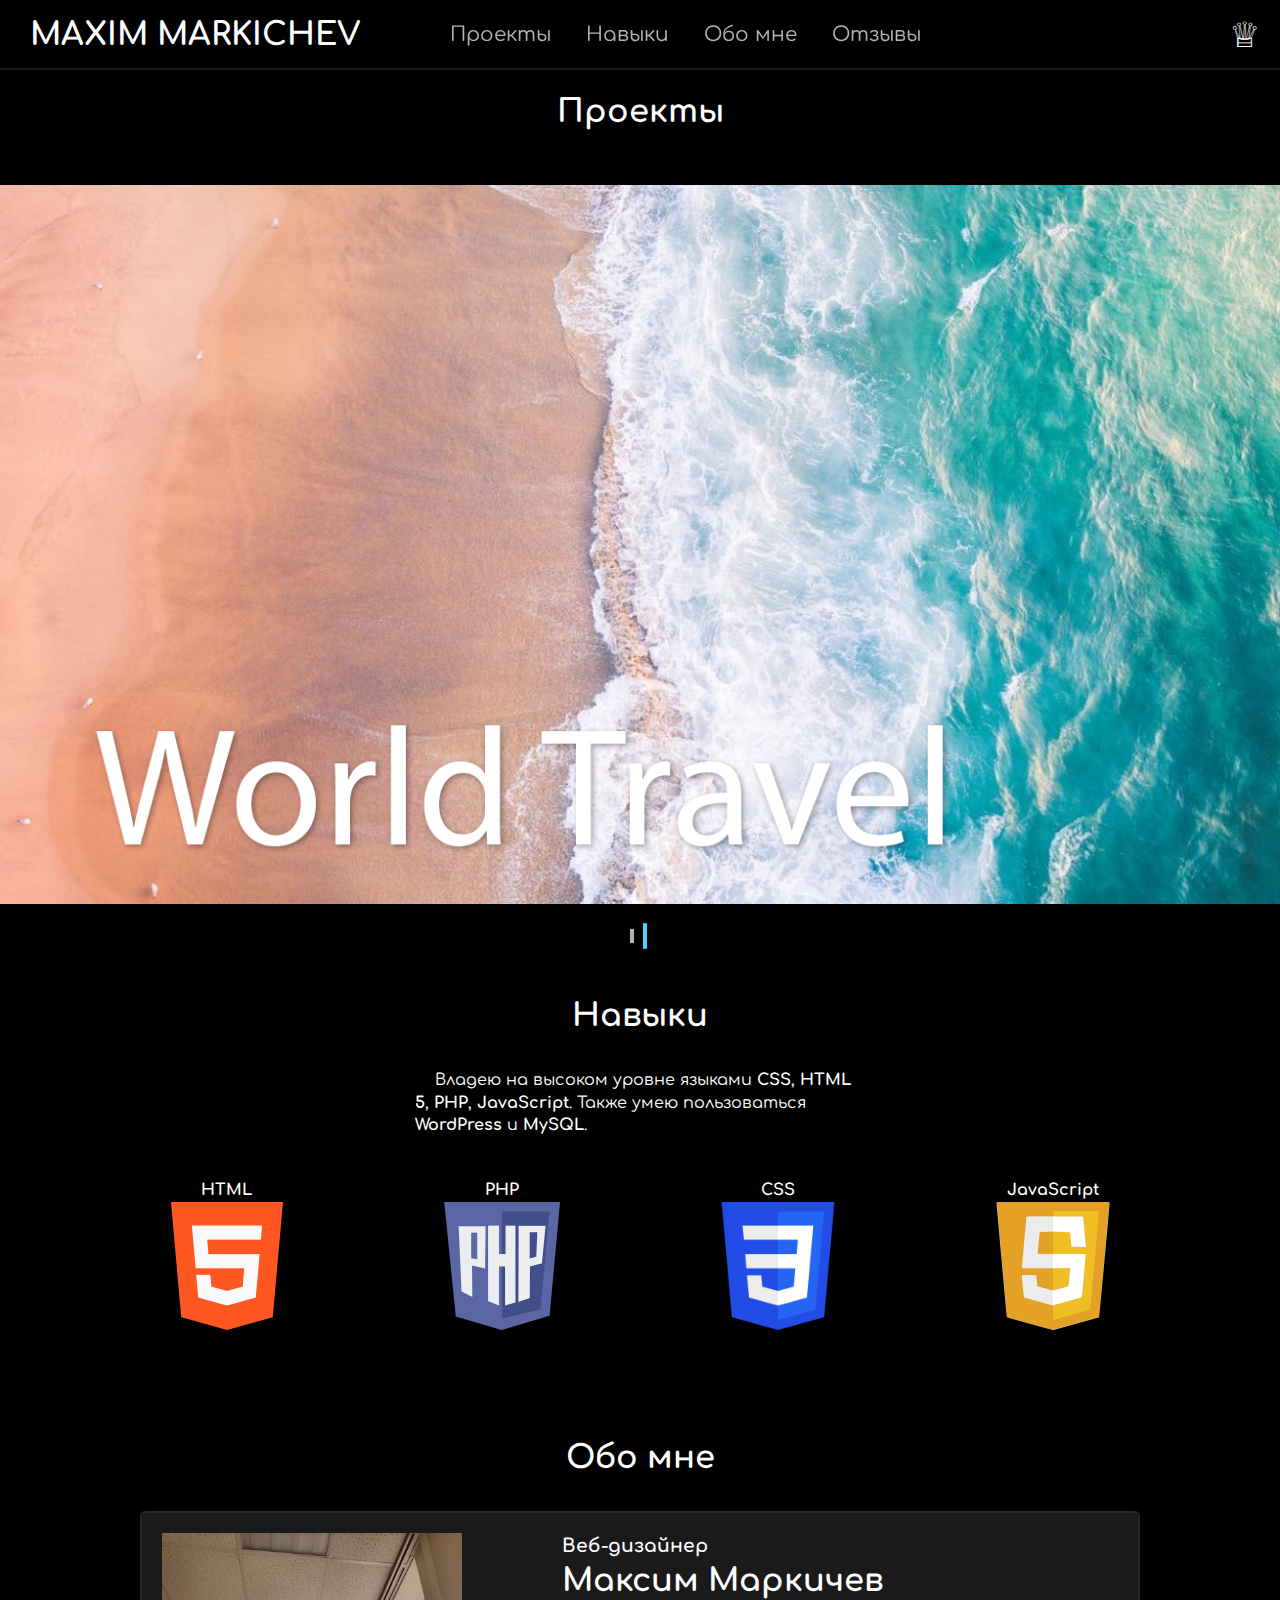
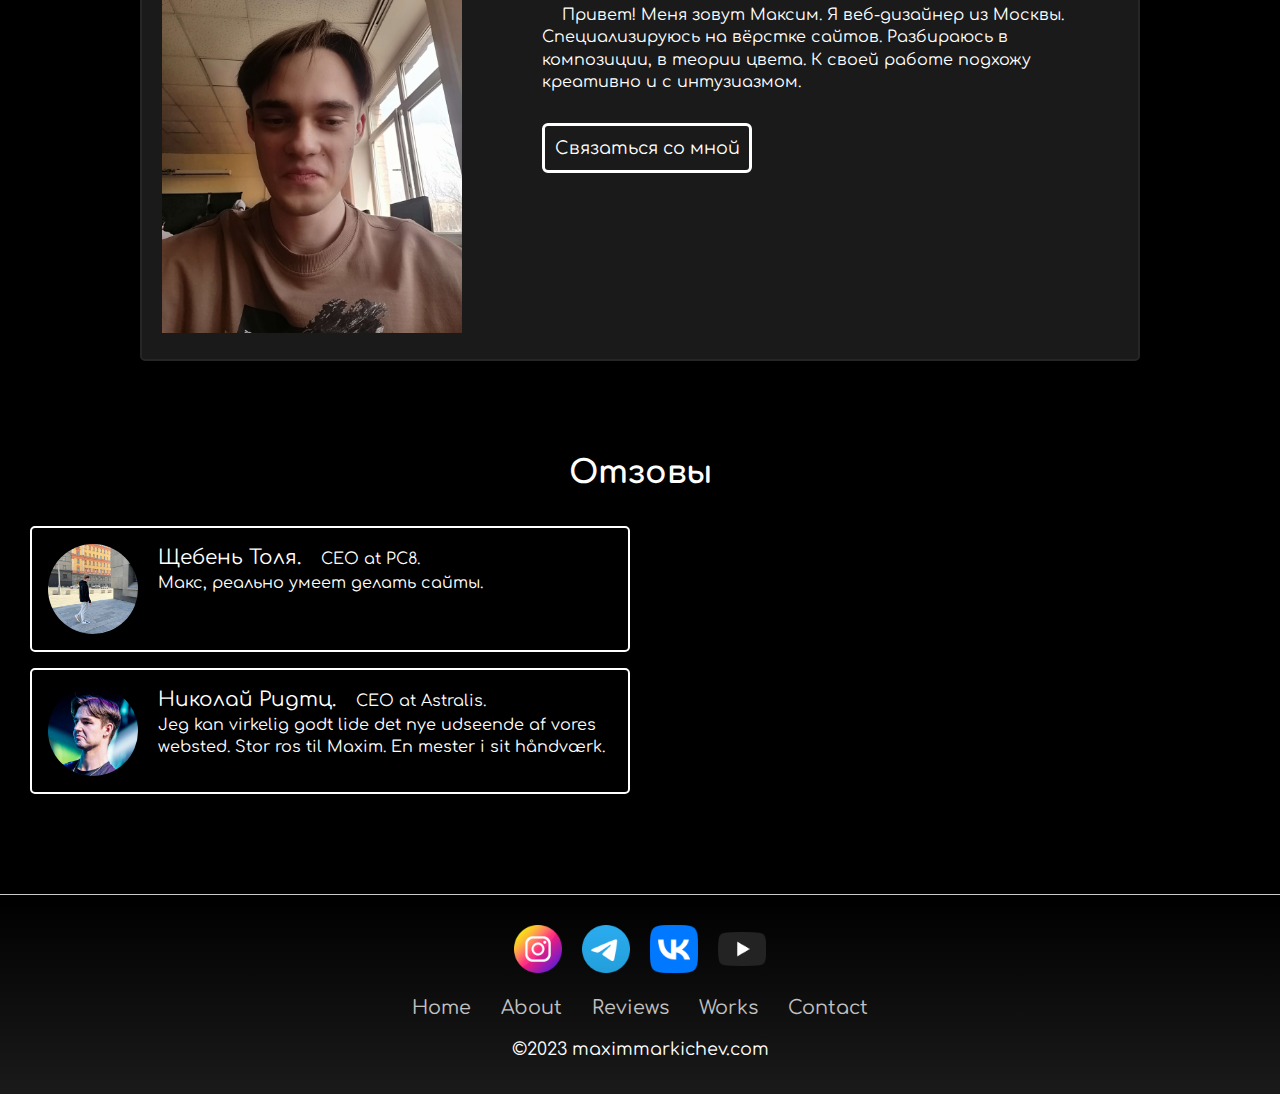
<file: vizit/index.html>
<!DOCTYPE html>
<html lang="ru">
<head>
    <meta charset="UTF-8">
    <meta http-equiv="X-UA-Compatible" content="IE=edge">
    <meta name="viewport" content="width=device-width, initial-scale=1.0">
    <link rel="icon" type="image/x-icon" href="img/logo.png">
    <link rel="stylesheet" href="main.css">
    <title>Visitenkarte</title>
</head>
    <body>
    <header>
        <div class="navbar-wrap">
            <nav class="navbar navbar-inverse fixed-top">
                    <div class="container">
                    <a href="#" class="navbar-brand"><h1>MAXIM MARKICHEV</h1></a>
            
                <ul class="navbar-menu">
                    <li><a href="#project">Проекты</a></li>
                    <li><a href="#skill">Навыки</a></li>
                    <li><a href="#aboutme">Обо мне</a></li>
                    <li><a href="#feedback">Отзывы</a></li>
                </ul>
         <a href="callback.html" class="ferz">♕</a>

        </div>
    </header>
<h1 class="main-h1" id="project">Проекты</h1>
    <div class="adaptivSlayder">
        <input type="radio" name="kadoves" id="slaid1" checked>
        <input type="radio" name="kadoves" id="slaid2" checked>
    
        <div class="kadoves">
            <label for="slaid1"></label>
            <label for="slaid2"></label>
            </div>
            <div class="adaptivSlayderlasekun">
                <div class="abusteku-deagulus">
                    <img src="img/1.jpg"/>
                    <img src="img/2.jpg"/>
                </div>
        </div>
    </div>

<h1 class="main-h1" id="skill">Навыки</h1>

<div class="skill-text">
    <p>Владею на высоком уровне языками <b>CSS</b>, <b>HTML 5</b>, <b>PHP</b>, <b>JavaScript</b>. Также умею пользоваться <b>WordPress</b> и <b>MySQL</b>.</p> 
</div>

<div class="skills">
    
    <div class="htmllogo">
        <p align="center"><b>HTML</b></p>
    <img src="img/html.png" width="128">
    </div>
    
    <div class="phplogo">
        <p align="center"><b>PHP</b></p>        
        <img src="img/php.png" width="128">
    </div>
    
    <div class="csslogo">
        <p align="center"><b>CSS</b></p> 
        <img src="img/css.png" width="128">
    </div>
    
    <div class="jslogo">
        <p align="center"><b>JavaScript</b></p> 
        <img src="img/javascript.png" width="128">
    </div>

</div>

<h1 class="main-h1" id="aboutme">Обо мне</h1>

<div class="aboutmeblock">

    <div class="vse">
<div class="am-img">
<img src="img/me.jpg" width="300px">
</div>

<div class="p-am">
    <h3>Веб-дизайнер</h3>
    <h1>Максим Маркичев</h1>
    <p>Привет! Меня зовут Максим.
    Я веб-дизайнер из Москвы.
    Специализируюсь на вёрстке сайтов.
    Разбираюсь в композиции, в теории цвета.
    К своей работе подхожу креативно и с интузиазмом.
    </p>
    <button>
        <a href="callback.html">Связаться со мной</a>
    </button>
</div>
</div>
</div>

<h1 class="main-h1" id="feedback">Отзовы</h1>

<div class="dipy">
    <img src="img/shelbi.jpg" alt="Avatar" style="width:90px">
    <p><span>Щебень Толя.</span> CEO at PC8.</p>
    <p>Макс, реально умеет делать сайты. </p>
  </div>
  
  <div class="dipy">
    <img src="img/device.png" alt="Avatar" style="width:90px">
    <p><span >Николай Ридтц.</span> CEO at Astralis.</p>
    <p>Jeg kan virkelig godt lide det nye udseende af vores websted. Stor ros til Maxim. En mester i sit håndværk.</p>
  </div>

  <footer>

    <ul class="social">
        <li><a href="#"><img src="img/instagram.png" width="48px"></a></li>
        <li><a href="https://web.telegram.org/"><img src="img/telegram.png" width="48px"></a></li>
        <li><a href="https://vk.com/"><img src="img/vk.png" width="48px"></a></li>
        <li><a href="https://www.youtube.com/"><img src="img/yt.png" width="48px"></a></li>
    </ul>
    
    <ul class="menu">
        <li><a href="#">Home</a></li>
        <li><a href="#aboutme">About</a></li>
        <li><a href="#feedback">Reviews</a></li>
        <li><a href="#project">Works</a></li>
        <li><a href="callback.html">Contact</a></li>
    </ul>
    
    <p>©2023 maximmarkichev.com</p>
    
    </footer>

    </body>
</html>
</file>
<file: vizit/main.css>
@import url('https://fonts.googleapis.com/css2?family=Comfortaa&display=swap');
* {
    font-family: 'Comfortaa', cursive;
    padding: 0;
    margin: 0;
    box-sizing: border-box;
}
body{
    background-color: #000;
    padding: 0;
    margin: 0;
    position: relative;
    font-family: 'Noto Sans', sans-serif;
    font-size: 16px;
    line-height: 1.4;
    color: #fff;
    overflow-x: hidden;
    height: auto;
}
.navbar{
    z-index: 2;
    position: fixed;
    background-color: #000;
    width: 100%;
    height: 70px;
    border-bottom: 2px  solid #1a1a1a;
}
.navbar .container{
    height: inherit;
    display: flex;
    justify-content: space-between;
    align-items: center;
}
.navbar-menu{
    padding-right: 250px;
    line-height: 70px;
    list-style-type: none;
}
.navbar-menu li{
    display: inline-block;
}
.navbar-menu li a{
    font-size: 20px;
    display: inline-block;
    color: #fff;
    opacity: .7;
    padding: 10px 15px;
    transition: .2s ease-in-out;
}
.navbar-menu li a:hover{
    letter-spacing: 1px;
    opacity: 1;
    color: #47d4ff;
}
.navbar-wrap{
    display: flex;
    flex-flow: row nowrap;
}
.navbar-brand{
    color: #fff;
    font-weight: 700;
    font-size: 1em;
    padding: 10px 30px;
}
    a{
    text-decoration: none;
    position: relative;
}
    .hyper{
    font-size: 1.2em;
    text-indent: 20px;
    width: 70%;
    padding-left: 11%;
}
    .hyper a::before {
    content: '';
    bottom: 0;
    left: 0;
    position: absolute;
    width: 0%;
    height: 2px;
    background-color: black;
    transition: .2s;
}
 .hyper a:hover:before {
    width: 100%;
}
  .adaptivSlayder {
    position: relative;
    max-width: 1500px;
    margin: 50px auto;
    box-shadow: 0 9px 18px -4px rgba(red, green, blue, alpha);
 
 }
 .adaptivSlayder input[name="kadoves"]{
    display: none;
 }
 .kadoves{
    position: absolute;
    left: 5;
    bottom: -35px;
    text-align: center;
    width: 100%;
 
 }
 .kadoves label {
    display: inline-block;
    width: 2px;
    height: 14px;
    cursor: pointer;
    margin: 0 4px -10px 0;
    box-shadow: 0 0 3px 0 rgba(red, green, blue, alpha);
    border: 2px solid #fff;
    background-color: #fff;
    opacity: .7;
    transition: .5s;
 }
 #slaid1:checked~.kadoves label[for="slaid1"] {
    transform: scaleY(1.8);
    opacity: 1;
    background-color: #47d4ff;
    border: 2px solid #47d4ff;
 }
 #slaid2:checked~.kadoves label[for="slaid2"] {
    transform: scaleY(1.8);
    opacity: 1;
    background-color: #47d4ff;
    border: 2px solid #47d4ff;
    }
    .adaptivSlayderlasekun {
    overflow: hidden;
    }
    .abusteku-deagulus {
    display: flex;
    width: 100%;
    transition: all 0.6s;
    }
    .abusteku-deagulus img {
    width: 100%;
    flex-shrink:0;
    }
    #slaid1:checked adaptivSlayderlasekun abusteku-deagulus {
    transform: translate(0);
    }
    #slaid2:checked~.adaptivSlayderlasekun .abusteku-deagulus {
    transform: translateX(-100%);
    }
    .main-h1{
      margin-bottom: 30px;
      margin-top: 90px;
      text-align: center;
      color: #fff;
    }
    .skills{
      display: flex;
      padding: 10px 15px;
      justify-content: space-evenly;
      align-items: center;
    }
    .ferz{
      padding-right: 20px;
      font-size: 35px;
      color: #fff;
    }
.skill-text{  
  text-indent: 20px;
  justify-content: center;
  width: 450px;
  height: 100px;
  margin-left: auto;
  margin-right: auto;
}
.aboutmeblock{
  margin: auto;
  padding: auto;
  border-radius: 5px;
  border:2px solid #262626;
  background-color: #1a1a1a;
  justify-content: center;
  width: 1000px;
  height: 450px;
}
.am-img{
  height: 300px;
  float: left;
  margin: auto;
  padding: auto;
  border-radius: 5px;
  padding: 20px 20px;
}
.p-am{
  text-indent: 20px;
  float: right;
  margin: auto;
  border-radius: 5px;
  padding: 20px 60px;
  height: 300px;
}
.vse{
  display: flex;
}
.p-am button{
font-size: 1.1em;
margin-top: 30px;
height: 50px;
width: 210px;
background-color: #1a1a1a;
border: 3px solid #fff;
border-radius: 6px;
cursor: pointer;
}
.p-am button a{
  color: #fff;
}
.dipy {
  color: #fff;
  border: 2px solid #fff;
  border-radius: 5px;
  padding: 16px;
  margin: 16px 30px;
  width: 600px;
}
.dipy::after {
  content: "";
  clear: both;
  display: table;
}
.dipy img {
  float: left;
  margin-right: 20px;
  border-radius: 50%;
}
.dipy span {
  font-size: 20px;
  margin-right: 15px;
}
@media (max-width: 500px) {
.dipy {
  text-align: center;
}

.dipy img {
  margin: auto;
  float: none;
  display: block;
}
}
footer {
  position: relative;
  padding: 20px 50px;
  flex-direction: column;
  justify-content: center;
  align-items: center;
  margin-top: 100px;
  justify-content: flex-end;
  font-family: 'Poppins', sans-serif;
  box-sizing: border-box;
  border-top: 1px solid #cacaca;
  background: linear-gradient(#000, #1a1a1a);
  color: #fff;
  width: 100%;
  height: 200px;
}
.social, .menu{
  color: #fff;
   position: relative;
   display: flex;
   justify-content: center;
   align-items: center;
   margin: 10px 0;
   flex-wrap: wrap;
}
.social li,
.menu li{
  color: #fff;
   list-style: none;
}
.social li a {
  color: #fff;
   font-size: 2em;
   margin: 0 10px;
   display: inline-block;
   transition: 0.5s;
}
.menu li a {
   font-size: 1.2em;
   opacity: 0.75;
   margin: 0 15px;
   color: #fff;
   text-decoration: none;
   display: inline-block;
}
.menu li a:hover {
  color: #fff;
   opacity: 1;
}
footer p {
   text-align: center;
   margin-top: 15px;
   font-size: 1.1em;
}
</file>
